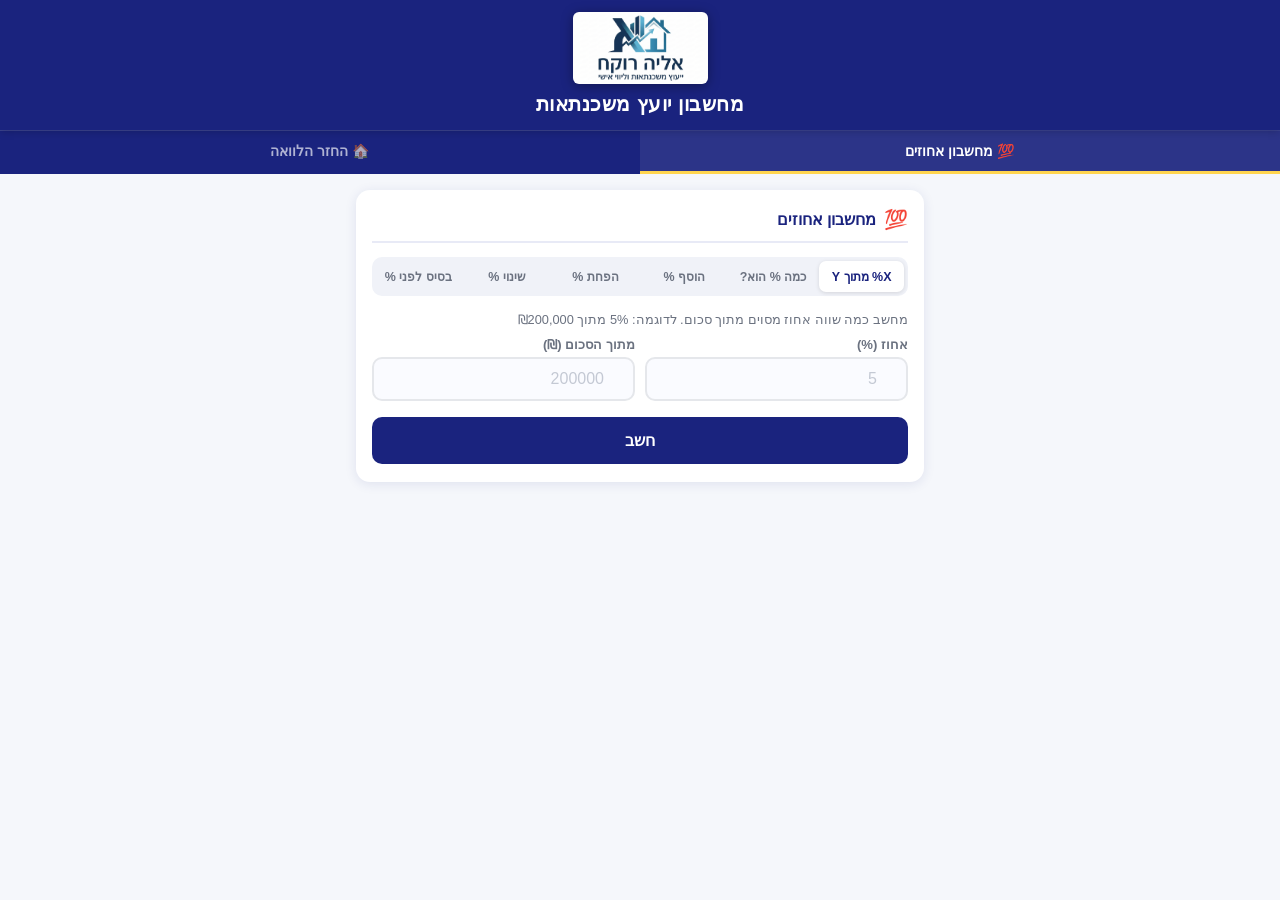
<file: index.html>
<!DOCTYPE html>
<html>
<head>
  <meta charset="UTF-8">
  <meta http-equiv="refresh" content="0; url=mortgage-calculator/index.html">
  <title>Mortgage Calculator</title>
</head>
<body>
  <p>Redirecting... <a href="mortgage-calculator/index.html">Click here</a></p>
</body>
</html>
</file>
<file: mortgage-calculator/style.css>
* {
  box-sizing: border-box;
  margin: 0;
  padding: 0;
}

:root {
  --primary: #1a237e;
  --primary-light: #3949ab;
  --accent: #00897b;
  --accent-light: #26a69a;
  --bg: #f5f7fb;
  --card: #ffffff;
  --text: #1a1a2e;
  --text-muted: #6b7280;
  --border: #e5e7eb;
  --success: #059669;
  --danger: #dc2626;
  --shadow: 0 2px 12px rgba(26,35,126,0.10);
  --radius: 14px;
}

html {
  font-size: 16px;
}

body {
  font-family: 'Segoe UI', Arial, sans-serif;
  background: var(--bg);
  color: var(--text);
  direction: rtl;
  min-height: 100vh;
  padding-bottom: 80px;
}

/* ─── Header ─── */
.app-header {
  background: var(--primary);
  color: white;
  padding: 12px 20px 14px;
  text-align: center;
  box-shadow: 0 2px 8px rgba(0,0,0,0.18);
  position: sticky;
  top: 0;
  z-index: 100;
}

.header-logo {
  display: block;
  margin: 0 auto 8px;
  height: 72px;
  width: auto;
  object-fit: contain;
  filter: drop-shadow(0 2px 6px rgba(0,0,0,0.35));
  border-radius: 6px;
}

.app-header h1 {
  font-size: 1.25rem;
  font-weight: 700;
  letter-spacing: 0.5px;
}

.app-header p {
  font-size: 0.78rem;
  opacity: 0.8;
  margin-top: 2px;
}

/* ─── Tab Navigation ─── */
.tab-nav {
  display: flex;
  background: var(--primary);
  border-top: 1px solid rgba(255,255,255,0.15);
}

.tab-btn {
  flex: 1;
  padding: 12px 8px;
  background: none;
  border: none;
  color: rgba(255,255,255,0.65);
  font-size: 0.88rem;
  font-weight: 600;
  cursor: pointer;
  transition: all 0.2s;
  border-bottom: 3px solid transparent;
}

.tab-btn.active {
  color: white;
  border-bottom-color: #ffd54f;
  background: rgba(255,255,255,0.08);
}

.tab-btn:hover:not(.active) {
  color: rgba(255,255,255,0.9);
  background: rgba(255,255,255,0.05);
}

/* ─── Tab Content ─── */
.tab-content {
  display: none;
  padding: 16px;
  max-width: 600px;
  margin: 0 auto;
}

.tab-content.active {
  display: block;
}

/* ─── Section Card ─── */
.calc-card {
  background: var(--card);
  border-radius: var(--radius);
  box-shadow: var(--shadow);
  padding: 18px 16px;
  margin-bottom: 16px;
}

.calc-card h2 {
  font-size: 1rem;
  font-weight: 700;
  color: var(--primary);
  margin-bottom: 14px;
  padding-bottom: 10px;
  border-bottom: 2px solid #e8eaf6;
  display: flex;
  align-items: center;
  gap: 8px;
}

.calc-card h2 .icon {
  font-size: 1.2rem;
}

/* ─── Mode Selector ─── */
.mode-selector {
  display: flex;
  background: #f0f2f8;
  border-radius: 10px;
  padding: 4px;
  margin-bottom: 16px;
  gap: 4px;
}

.mode-btn {
  flex: 1;
  padding: 8px 6px;
  border: none;
  border-radius: 7px;
  background: none;
  color: var(--text-muted);
  font-size: 0.78rem;
  font-weight: 600;
  cursor: pointer;
  transition: all 0.2s;
  text-align: center;
}

.mode-btn.active {
  background: white;
  color: var(--primary);
  box-shadow: 0 1px 4px rgba(0,0,0,0.12);
}

/* ─── Form Elements ─── */
.field {
  margin-bottom: 12px;
}

.field label {
  display: block;
  font-size: 0.82rem;
  font-weight: 600;
  color: var(--text-muted);
  margin-bottom: 5px;
}

.field input {
  width: 100%;
  padding: 11px 14px;
  border: 2px solid var(--border);
  border-radius: 10px;
  font-size: 1rem;
  color: var(--text);
  background: #fafbff;
  transition: border-color 0.2s;
  text-align: right;
  direction: ltr;
}

.field input:focus {
  outline: none;
  border-color: var(--primary-light);
  background: white;
}

.field input::placeholder {
  color: #c4c9d4;
  direction: rtl;
}

.field-row {
  display: grid;
  grid-template-columns: 1fr 1fr;
  gap: 10px;
}

/* ─── Unit Toggle ─── */
.unit-toggle {
  display: flex;
  border-radius: 8px;
  overflow: hidden;
  border: 2px solid var(--border);
  margin-bottom: 12px;
}

.unit-btn {
  flex: 1;
  padding: 9px;
  border: none;
  background: #fafbff;
  color: var(--text-muted);
  font-size: 0.85rem;
  font-weight: 600;
  cursor: pointer;
  transition: all 0.2s;
}

.unit-btn.active {
  background: var(--primary);
  color: white;
}

/* ─── Calculate Button ─── */
.calc-btn {
  width: 100%;
  padding: 14px;
  background: var(--primary);
  color: white;
  border: none;
  border-radius: 10px;
  font-size: 1rem;
  font-weight: 700;
  cursor: pointer;
  transition: background 0.2s, transform 0.1s;
  margin-top: 4px;
}

.calc-btn:hover {
  background: var(--primary-light);
}

.calc-btn:active {
  transform: scale(0.98);
}

.calc-btn.secondary {
  background: var(--accent);
  margin-top: 8px;
}

.calc-btn.secondary:hover {
  background: var(--accent-light);
}

/* ─── Result Box ─── */
.result-box {
  margin-top: 14px;
  padding: 16px;
  background: linear-gradient(135deg, #e8f5e9 0%, #e3f2fd 100%);
  border-radius: 10px;
  border: 1.5px solid #b2dfdb;
  display: none;
}

.result-box.visible {
  display: block;
  animation: fadeIn 0.3s ease;
}

.result-box .result-label {
  font-size: 0.78rem;
  color: var(--text-muted);
  font-weight: 600;
  margin-bottom: 4px;
}

.result-box .result-value {
  font-size: 1.8rem;
  font-weight: 800;
  color: var(--primary);
  direction: ltr;
  text-align: center;
}

.result-box .result-sub {
  font-size: 0.82rem;
  color: var(--text-muted);
  text-align: center;
  margin-top: 4px;
}

/* ─── Amortization Table ─── */
.amort-section {
  margin-top: 14px;
  display: none;
}

.amort-section.visible {
  display: block;
}

.amort-section h3 {
  font-size: 0.9rem;
  font-weight: 700;
  color: var(--primary);
  margin-bottom: 10px;
}

.summary-grid {
  display: grid;
  grid-template-columns: 1fr 1fr;
  gap: 8px;
  margin-bottom: 12px;
}

.summary-item {
  background: #f0f4ff;
  border-radius: 8px;
  padding: 10px 12px;
  text-align: center;
}

.summary-item .s-label {
  font-size: 0.72rem;
  color: var(--text-muted);
  font-weight: 600;
}

.summary-item .s-value {
  font-size: 1rem;
  font-weight: 800;
  color: var(--primary);
  direction: ltr;
}

.table-wrapper {
  overflow-x: auto;
  border-radius: 8px;
  border: 1px solid var(--border);
  max-height: 320px;
  overflow-y: auto;
}

table {
  width: 100%;
  border-collapse: collapse;
  font-size: 0.78rem;
  min-width: 380px;
}

thead th {
  background: var(--primary);
  color: white;
  padding: 9px 8px;
  text-align: center;
  position: sticky;
  top: 0;
  font-weight: 600;
}

tbody tr:nth-child(even) {
  background: #f8f9ff;
}

tbody td {
  padding: 7px 8px;
  text-align: center;
  border-bottom: 1px solid #f0f0f0;
  direction: ltr;
}

/* ─── Error ─── */
.error-msg {
  margin-top: 10px;
  padding: 10px 14px;
  background: #fef2f2;
  border: 1px solid #fecaca;
  border-radius: 8px;
  color: var(--danger);
  font-size: 0.85rem;
  display: none;
}

.error-msg.visible {
  display: block;
}

/* ─── Animations ─── */
@keyframes fadeIn {
  from { opacity: 0; transform: translateY(6px); }
  to { opacity: 1; transform: translateY(0); }
}

/* ─── Mobile tweaks ─── */
@media (max-width: 400px) {
  .field-row {
    grid-template-columns: 1fr;
  }
  .result-box .result-value {
    font-size: 1.5rem;
  }
}
</file>
